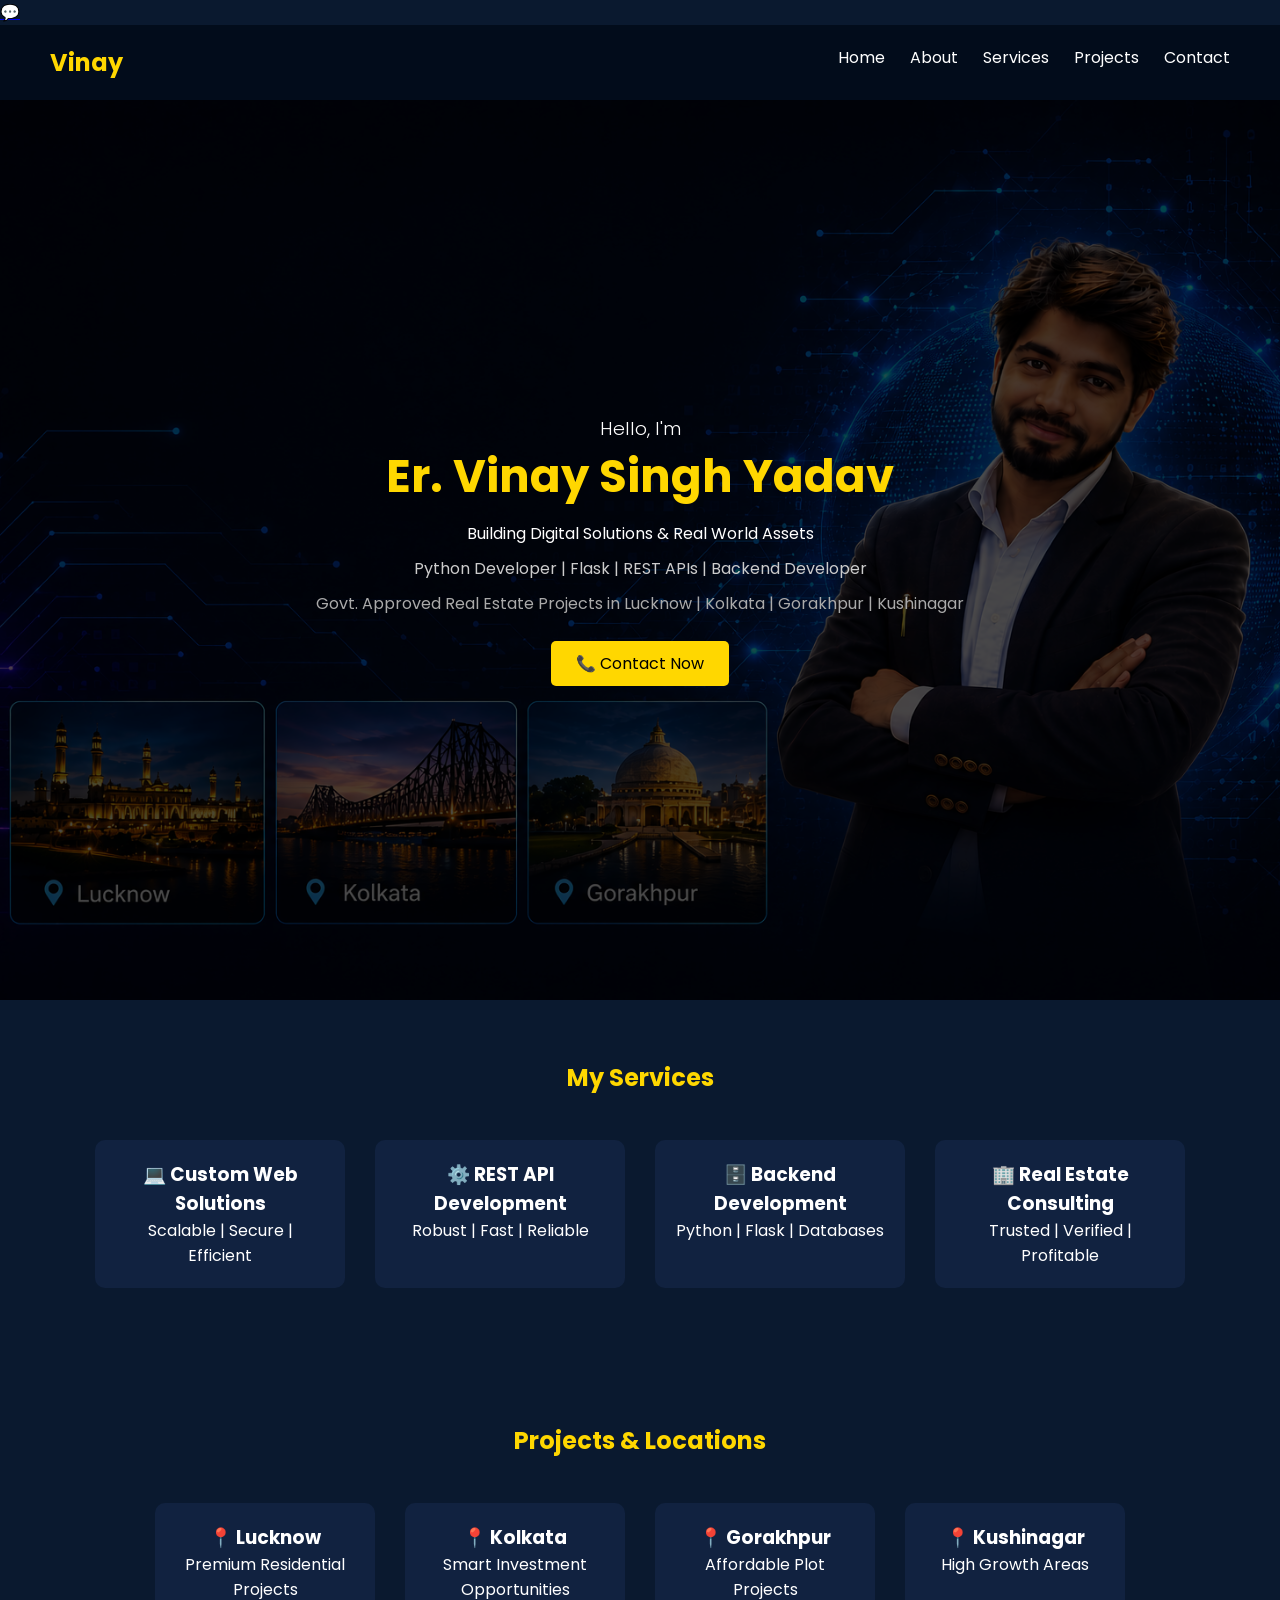
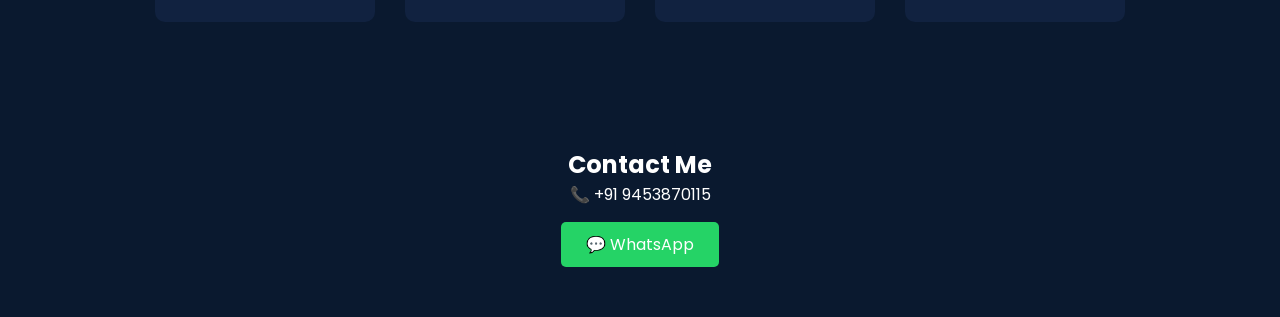
<file: index.html>
<!DOCTYPE html>
<html lang="en">
<head>
<meta charset="UTF-8">
<meta name="viewport" content="width=device-width, initial-scale=1.0">
<title>Vinay Singh Yadav | Portfolio</title>
<link rel="stylesheet" href="style.css">

<!-- Google Font -->
<link href="https://fonts.googleapis.com/css2?family=Poppins:wght@300;500;700&display=swap" rel="stylesheet">
</head>

<!-- WhatsApp Floating Button -->
<a href="https://wa.me/919453870115" class="whatsapp-float" target="_blank">
    💬
</a>
<body>

<!-- NAVBAR -->
<nav>
    <h2>Vinay</h2>
    <ul>
        <li><a href="index.html">Home</a></li>
        <li><a href="about.html">About</a></li>
        <li><a href="services.html">Services</a></li>
        <li><a href="projects.html">Projects</a></li>
        <li><a href="contact.html">Contact</a></li>
    </ul>
</nav>

<!-- HERO SECTION -->
<section class="hero">
    <div class="overlay"></div>

    <div class="hero-content">
        <h3>Hello, I'm</h3>
        <h1>Er. Vinay Singh Yadav</h1>

        <p class="tagline">
            Building Digital Solutions & Real World Assets
        </p>

        <p class="skills">
            Python Developer | Flask | REST APIs | Backend Developer
        </p>

        <p class="real-estate">
            Govt. Approved Real Estate Projects in
            Lucknow | Kolkata | Gorakhpur | Kushinagar
        </p>

        <a href="contact.html" class="btn">📞 Contact Now</a>
    </div>
</section>

<!-- SERVICES -->
<section class="services">
    <h2>My Services</h2>

    <div class="service-box">

        <div class="card">
            <h3>💻 Custom Web Solutions</h3>
            <p>Scalable | Secure | Efficient</p>
        </div>

        <div class="card">
            <h3>⚙️ REST API Development</h3>
            <p>Robust | Fast | Reliable</p>
        </div>

        <div class="card">
            <h3>🗄️ Backend Development</h3>
            <p>Python | Flask | Databases</p>
        </div>

        <div class="card">
            <h3>🏢 Real Estate Consulting</h3>
            <p>Trusted | Verified | Profitable</p>
        </div>

    </div>
</section>

<!-- PROJECTS -->
<section class="projects">
    <h2>Projects & Locations</h2>

    <div class="project-box">

        <div class="project-card">
            <h3>📍 Lucknow</h3>
            <p>Premium Residential Projects</p>
        </div>

        <div class="project-card">
            <h3>📍 Kolkata</h3>
            <p>Smart Investment Opportunities</p>
        </div>

        <div class="project-card">
            <h3>📍 Gorakhpur</h3>
            <p>Affordable Plot Projects</p>
        </div>

        <div class="project-card">
            <h3>📍 Kushinagar</h3>
            <p>High Growth Areas</p>
        </div>

    </div>
</section>

<!-- CONTACT -->
<section class="contact">
    <h2>Contact Me</h2>
    <p>📞 +91 9453870115</p>
    <a href="#" class="btn whatsapp">💬 WhatsApp</a>
</section>

</body>
</html>
</file>
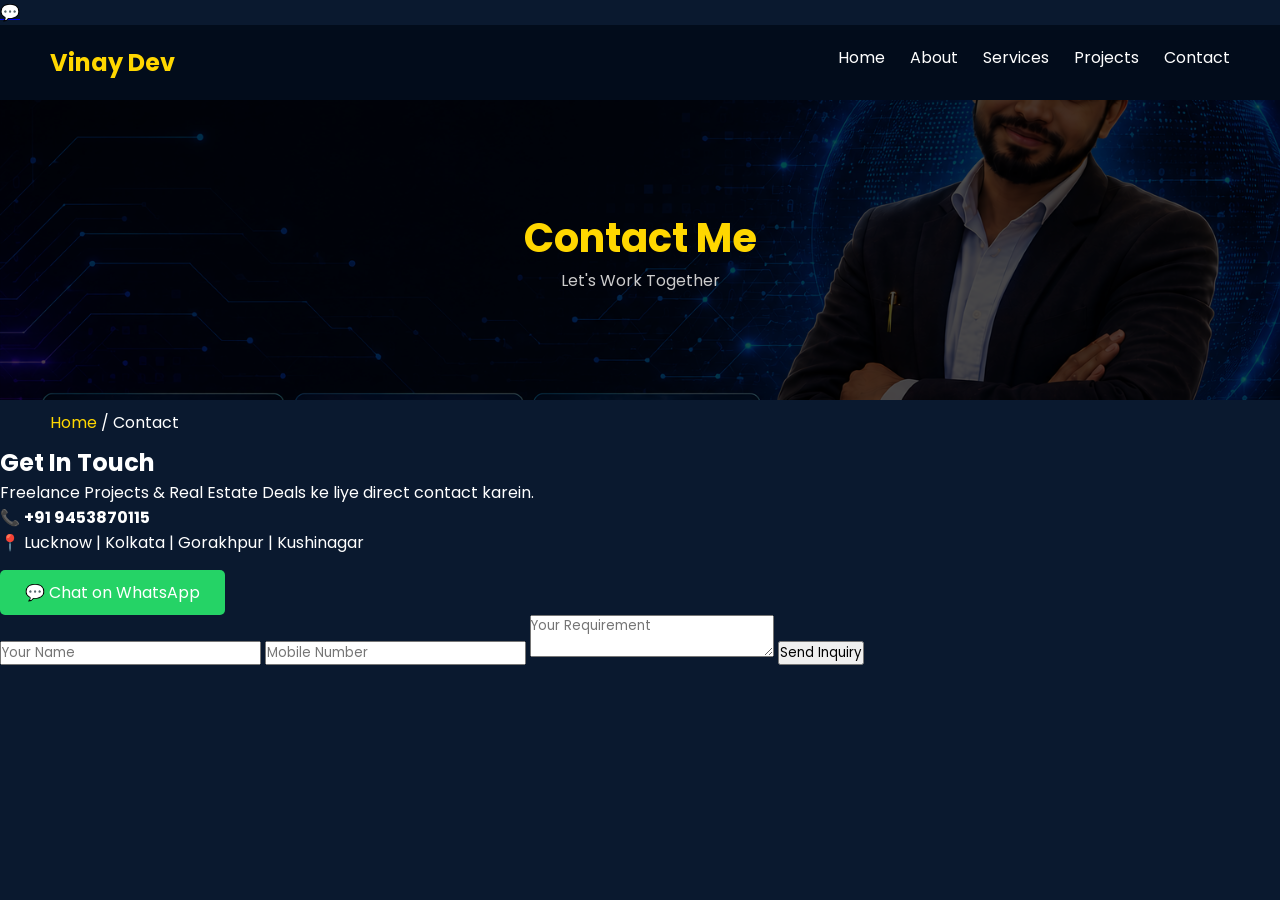
<file: contact.html>
<!DOCTYPE html>
<html lang="en">
<head>
<meta charset="UTF-8">
<meta name="viewport" content="width=device-width, initial-scale=1.0">
<title>Contact | Vinay</title>
<link rel="stylesheet" href="style.css">

<link href="https://fonts.googleapis.com/css2?family=Poppins:wght@300;500;700&display=swap" rel="stylesheet">
</head>

<script>
function sendToWhatsApp() {
    var name = document.getElementById("name").value;
    var phone = document.getElementById("phone").value;
    var message = document.getElementById("message").value;

    var whatsappNumber = "919453870115";

    var url = "https://wa.me/" + whatsappNumber + "?text="
    + "Hello, I am interested in your IT & Real Estate services.%0a%0a"
    + "Name: " + encodeURIComponent(name) + "%0a"
    + "Phone: " + encodeURIComponent(phone) + "%0a"
    + "Requirement: " + encodeURIComponent(message);
    window.open(url, '_blank');
}
</script>
<!-- WhatsApp Floating Button -->
<a href="https://wa.me/919453870115" class="whatsapp-float" target="_blank">
    💬
</a>
<body>

<!-- NAVBAR -->
<nav>
    <h2>Vinay Dev</h2>
    <ul>
        <li><a href="index.html">Home</a></li>
        <li><a href="about.html">About</a></li>
        <li><a href="services.html">Services</a></li>
        <li><a href="projects.html">Projects</a></li>
        <li><a href="contact.html" class="active">Contact</a></li>
    </ul>
</nav>

<!-- HEADER -->
<section class="page-header">
    <div class="overlay"></div>
    <div class="header-content">
        <h1>Contact Me</h1>
        <p>Let's Work Together</p>
    </div>
</section>

<!-- BREADCRUMB -->
<div class="breadcrumb">
    <a href="index.html">Home</a> / <span>Contact</span>
</div>

<!-- CONTACT SECTION -->
<section class="contact-page">

    <!-- LEFT SIDE -->
    <div class="contact-info">
        <h2>Get In Touch</h2>
        <p>Freelance Projects & Real Estate Deals ke liye direct contact karein.</p>

        <p>📞 <strong>+91 9453870115</strong></p>
        <p>📍 Lucknow | Kolkata | Gorakhpur | Kushinagar</p>

        <a href="https://wa.me/919453870115" class="btn whatsapp">💬 Chat on WhatsApp</a>
    </div>

    <!-- RIGHT SIDE FORM -->
    <div class="contact-form">
        <form onsubmit="sendToWhatsApp(); return false;">
    <input type="text" id="name" placeholder="Your Name" required>
    <input type="tel" id="phone" placeholder="Mobile Number" required>
    <textarea id="message" placeholder="Your Requirement"></textarea>
    <button type="submit">Send Inquiry</button>
</form>
    </div>

</section>

</body>
</html>
</file>
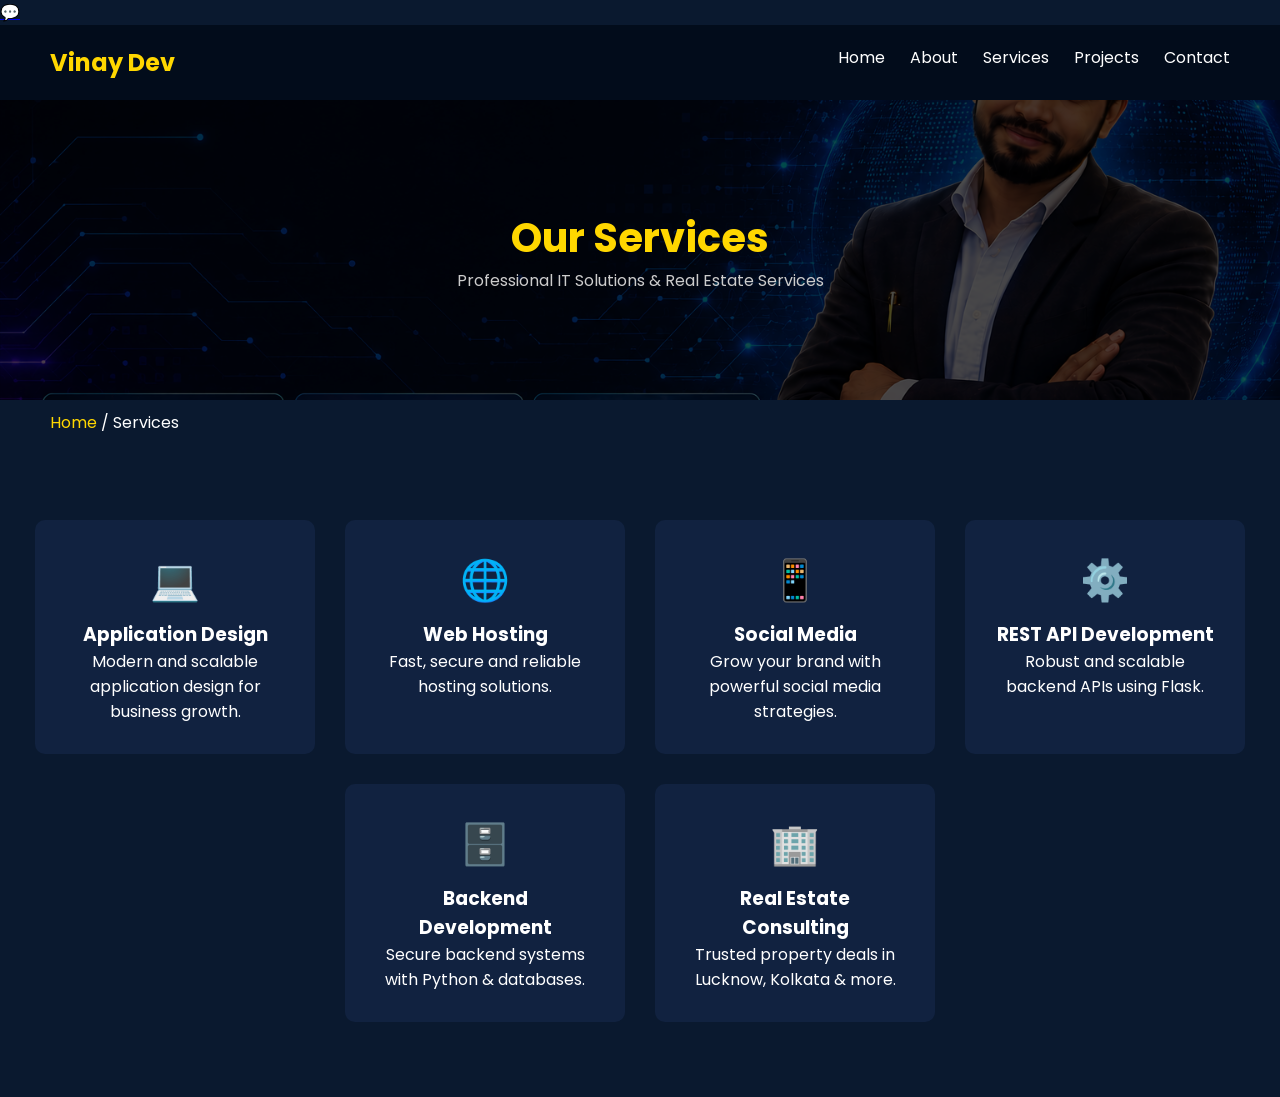
<file: services.html>
<!DOCTYPE html>
<html lang="en">
<head>
<meta charset="UTF-8">
<meta name="viewport" content="width=device-width, initial-scale=1.0">
<title>Services | Vinay</title>
<link rel="stylesheet" href="style.css">

<link href="https://fonts.googleapis.com/css2?family=Poppins:wght@300;500;700&display=swap" rel="stylesheet">
</head>

<!-- WhatsApp Floating Button -->
<a href="https://wa.me/919453870115" class="whatsapp-float" target="_blank">
    💬
</a>
<body>

<!-- NAVBAR -->
<nav>
    <h2>Vinay Dev</h2>
    <ul>
        <li><a href="index.html">Home</a></li>
        <li><a href="about.html">About</a></li>
        <li><a href="services.html" class="active">Services</a></li>
        <li><a href="projects.html">Projects</a></li>
        <li><a href="contact.html">Contact</a></li>
    </ul>
</nav>

<!-- PAGE HEADER (Screenshot jaisa) -->
<section class="page-header">
    <div class="overlay"></div>

    <div class="header-content">
        <h1>Our Services</h1>
        <p>Professional IT Solutions & Real Estate Services</p>
    </div>
</section>

<!-- BREADCRUMB -->
<div class="breadcrumb">
    <a href="index.html">Home</a> / <span>Services</span>
</div>

<!-- SERVICES SECTION -->
<section class="services-page">

    <div class="service-grid">

        <div class="service-card">
            <div class="icon">💻</div>
            <h3>Application Design</h3>
            <p>Modern and scalable application design for business growth.</p>
        </div>

        <div class="service-card">
            <div class="icon">🌐</div>
            <h3>Web Hosting</h3>
            <p>Fast, secure and reliable hosting solutions.</p>
        </div>

        <div class="service-card">
            <div class="icon">📱</div>
            <h3>Social Media</h3>
            <p>Grow your brand with powerful social media strategies.</p>
        </div>

        <div class="service-card">
            <div class="icon">⚙️</div>
            <h3>REST API Development</h3>
            <p>Robust and scalable backend APIs using Flask.</p>
        </div>

        <div class="service-card">
            <div class="icon">🗄️</div>
            <h3>Backend Development</h3>
            <p>Secure backend systems with Python & databases.</p>
        </div>

        <div class="service-card">
            <div class="icon">🏢</div>
            <h3>Real Estate Consulting</h3>
            <p>Trusted property deals in Lucknow, Kolkata & more.</p>
        </div>

    </div>

</section>

</body>
</html>
</file>
<file: style.css>
* {
    box-sizing: border-box;
}

body {
    margin: 0;
    overflow-x: hidden;
}
* {
    margin: 0;
    padding: 0;
    box-sizing: border-box;
    font-family: 'Poppins', sans-serif;
}

body {
    background: #0a192f;
    color: white;
}

/* NAVBAR */
nav {
    display: flex;
    justify-content: space-between;
    padding: 20px 50px;
    background: #020c1b;
}

nav h2 {
    color: gold;
}

nav ul {
    display: flex;
    list-style: none;
}

nav ul li {
    margin-left: 25px;
}

nav ul li a {
    color: white;
    text-decoration: none;
}

/* HERO */
.hero {
    height: 100vh;
    background: url('banner.jpeg') no-repeat center/cover;
    position: relative;
}

.overlay {
    position: absolute;
    width: 100%;
    height: 100%;
    background: rgba(0,0,0,0.7);
}

.hero-content {
    position: relative;
    text-align: center;
    top: 50%;
    transform: translateY(-50%);
}

.hero h1 {
    font-size: 45px;
    color: gold;
}

.hero h3 {
    font-weight: 300;
}

.tagline {
    margin: 10px 0;
}

.skills {
    margin: 10px 0;
    color: #ccc;
}

.real-estate {
    margin: 10px 0;
    color: #aaa;
}

/* BUTTON */
.btn {
    display: inline-block;
    margin-top: 15px;
    padding: 10px 25px;
    background: gold;
    color: black;
    text-decoration: none;
    border-radius: 5px;
}

/* SERVICES */
.services {
    padding: 60px 20px;
    text-align: center;
}

.services h2 {
    color: gold;
    margin-bottom: 30px;
}

.service-box {
    display: flex;
    flex-wrap: wrap;
    justify-content: center;
}

.card {
    background: #112240;
    margin: 15px;
    padding: 20px;
    width: 250px;
    border-radius: 10px;
}

/* PROJECTS */
.projects {
    padding: 60px 20px;
    text-align: center;
}

.projects h2 {
    color: gold;
    margin-bottom: 30px;
}

.project-box {
    display: flex;
    flex-wrap: wrap;
    justify-content: center;
}

.project-card {
    background: #112240;
    margin: 15px;
    padding: 20px;
    width: 220px;
    border-radius: 10px;
}

/* CONTACT */
.contact {
    text-align: center;
    padding: 50px;
}

.whatsapp {
    background: #25D366;
    color: white;
}
/* PAGE HEADER */
.page-header {
    height: 300px;
    background: url('banner.jpeg') no-repeat center/cover;
    position: relative;
}

.page-header .overlay {
    position: absolute;
    width: 100%;
    height: 100%;
    background: rgba(0,0,0,0.7);
}

.header-content {
    position: relative;
    text-align: center;
    top: 50%;
    transform: translateY(-50%);
}

.header-content h1 {
    font-size: 40px;
    color: gold;
}

.header-content p {
    color: #ccc;
}

/* BREADCRUMB */
.breadcrumb {
    background: #0a192f;
    padding: 10px 50px;
}

.breadcrumb a {
    color: gold;
    text-decoration: none;
}

/* SERVICES PAGE */
.services-page {
    padding: 60px 20px;
}

.service-grid {
    display: flex;
    flex-wrap: wrap;
    justify-content: center;
}

.service-card {
    background: #112240;
    margin: 15px;
    padding: 30px;
    width: 280px;
    border-radius: 10px;
    text-align: center;
    transition: 0.3s;
}

.service-card:hover {
    transform: translateY(-10px);
}

.icon {
    font-size: 40px;
    margin-bottom: 10px;
/* PROJECT PAGE */
.projects-section {
    padding: 60px 20px;
    text-align: center;
}

.projects-section h2 {
    color: gold;
    margin-bottom: 30px;
}

.project-grid {
    display: flex;
    flex-wrap: wrap;
    justify-content: center;
}

.project-card {
    background: #112240;
    margin: 15px;
    padding: 20px;
    width: 260px;
    border-radius: 10px;
    text-align: center;
    transition: 0.3s;
}

.project-card img {
    width: 100%;
    border-radius: 10px;
    margin-bottom: 10px;
}

.project-card span {
    display: block;
    margin-top: 10px;
    color: gold;
}

.project-card:hover {
    transform: translateY(-10px);
}
/* CONTACT PAGE */
.contact-page {
    display: flex;
    flex-wrap: wrap;
    padding: 60px 20px;
    justify-content: center;
}

.contact-info {
    width: 300px;
    margin: 20px;
}

.contact-info h2 {
    color: gold;
    margin-bottom: 10px;
}

.contact-info p {
    margin: 10px 0;
}

.contact-form {
    width: 350px;
    margin: 20px;
}

.contact-form form {
    display: flex;
    flex-direction: column;
}

.contact-form input,
.contact-form textarea {
    margin-bottom: 15px;
    padding: 10px;
    border: none;
    border-radius: 5px;
}

.contact-form button {
    padding: 10px;
    background: gold;
    border: none;
    cursor: pointer;
}
.whatsapp-float {
    position: fixed;
    bottom: 20px;
    right: 20px;
    background: #25D366;
    color: white;
    font-size: 28px;
    padding: 15px 18px;
    border-radius: 50%;
    text-decoration: none;
    box-shadow: 0 4px 10px rgba(0,0,0,0.3);
    z-index: 1000;
    transition: 0.3s;
}

.whatsapp-float:hover {
    transform: scale(1.1);
}
/* ABOUT PAGE */
.about-section {
    padding: 60px 20px;
}

.about-container {
    display: flex;
    flex-wrap: wrap;
    align-items: center;
    justify-content: center;
}

.about-image img {
    width: 250px;
    border-radius: 10px;
    margin: 20px;
}

.about-content {
    max-width: 500px;
    margin: 20px;
}

.about-content h2 {
    color: gold;
}

.highlight {
    color: #ccc;
    margin: 10px 0;
}

/* SKILLS */
.skills {
    padding: 60px 20px;
    text-align: center;
}

.skills h2 {
    color: gold;
    margin-bottom: 30px;
}

.skills-box {
    display: flex;
    flex-wrap: wrap;
    justify-content: center;
}

.skill-card {
    background: #112240;
    margin: 10px;
    padding: 15px 25px;
    border-radius: 8px;
}
@media (max-width: 768px) {

    .container {
        flex-direction: column;
    }

    .project {
        width: 100%;
    }

    nav {
        flex-direction: column;
        text-align: center;
    }

}
</file>
